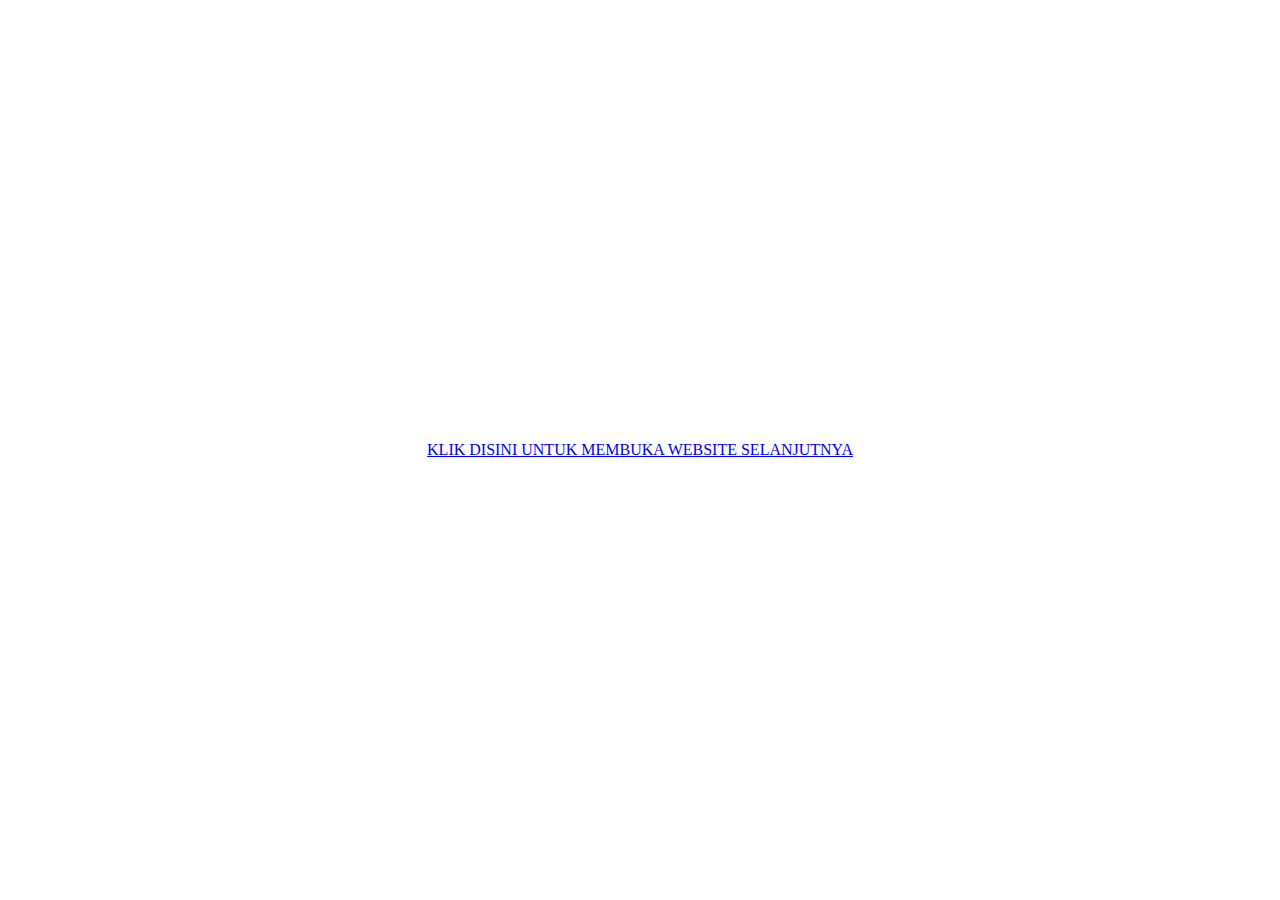
<file: index.html>
<!DOCTYPE html>
<html lang="en">
<head>
    <meta charset="UTF-8">
    <meta name="viewport" content="width=device-width, initial-scale=1.0">
    <title>Hotel Orange</title>
    <style>
        /* CSS untuk menempatkan konten di tengah halaman */
        body {
            display: flex; /* Menggunakan flexbox untuk mengatur tata letak */
            justify-content: center; /* Pusatkan konten secara horizontal */
            align-items: center; /* Pusatkan konten secara vertikal */
            height: 100vh; /* Gunakan tinggi viewport untuk membuat konten seluruh halaman */
            margin: 0; /* Hilangkan margin default */
        }

        /* CSS untuk mengatur tautan di tengah */
        .centered-link {
            text-align: center; /* Pusatkan teks tautan */
        }
    </style>
</head>
<body>
    <!-- Konten tautan yang akan ditempatkan di tengah halaman -->
    <div class="centered-link">
        <a href="./page/home.html" target="_blank">KLIK DISINI UNTUK MEMBUKA WEBSITE SELANJUTNYA</a>
    </div>
</body>
</html>
</file>
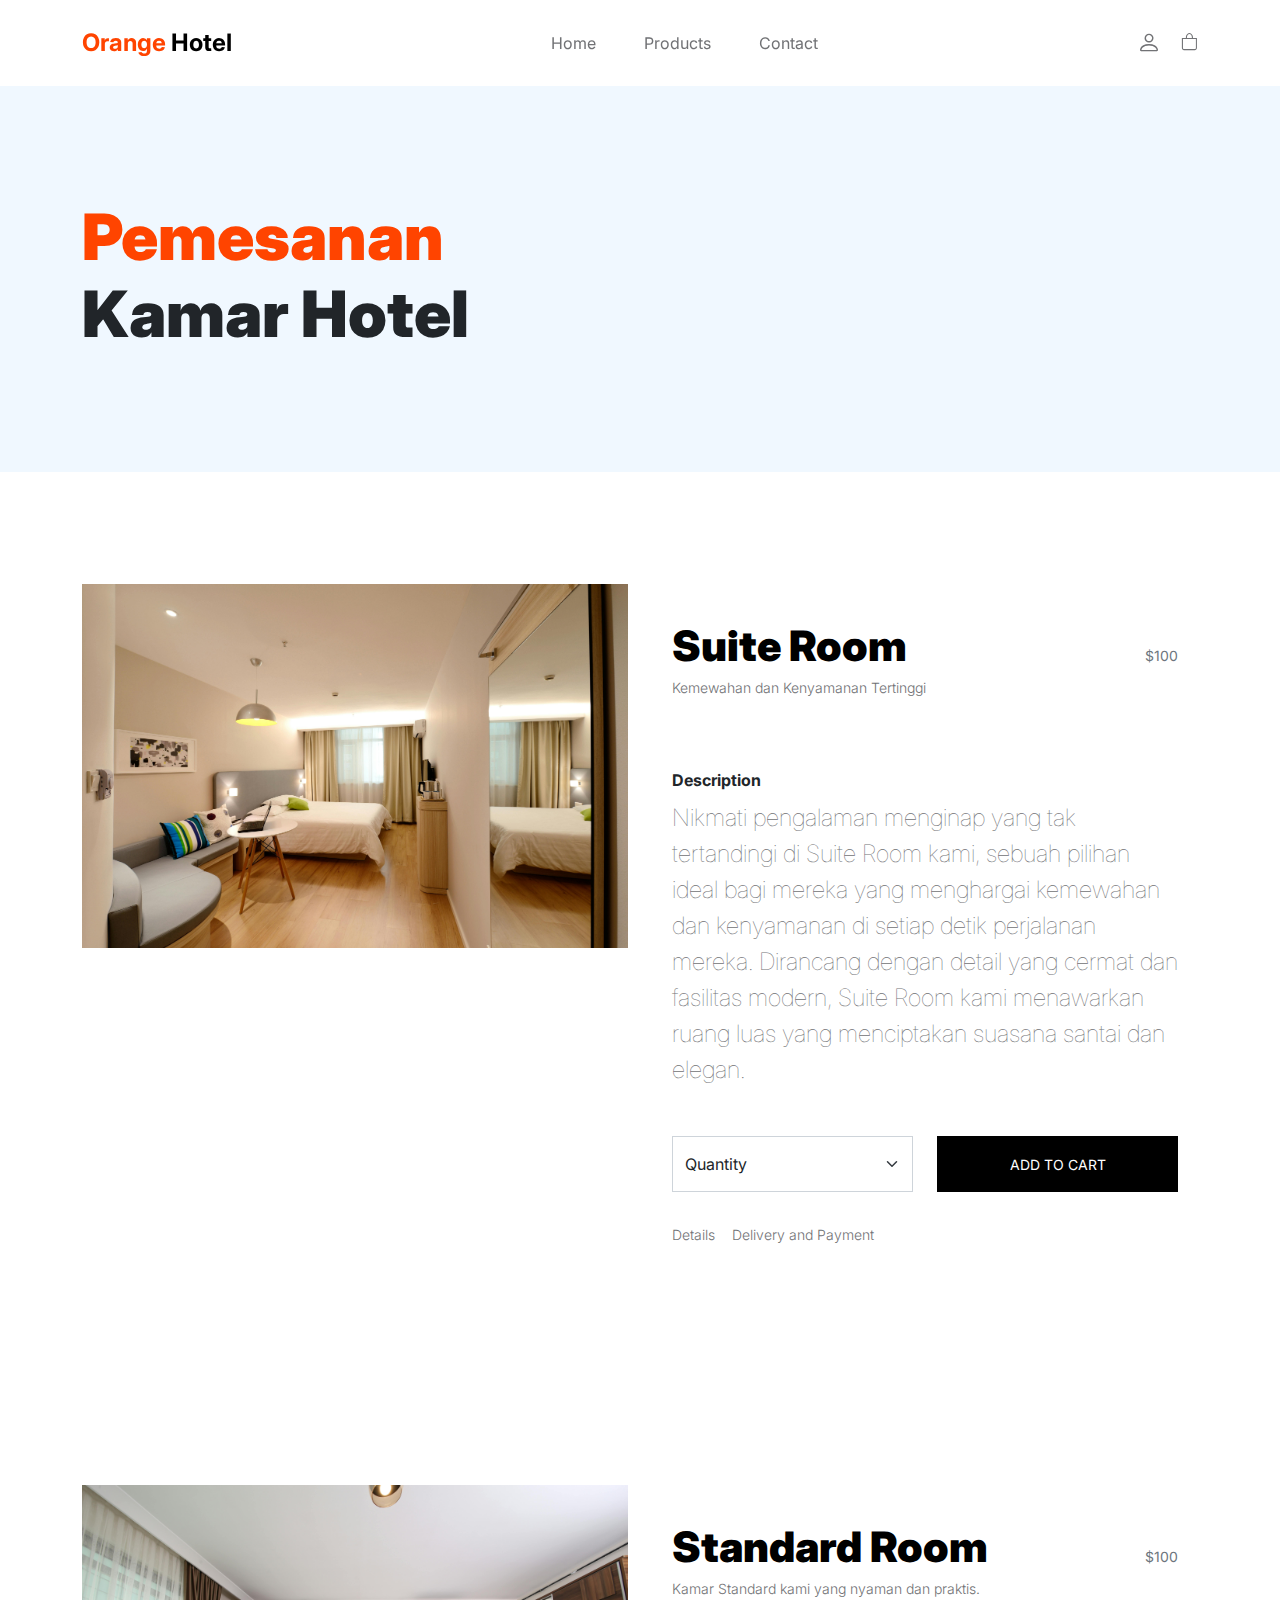
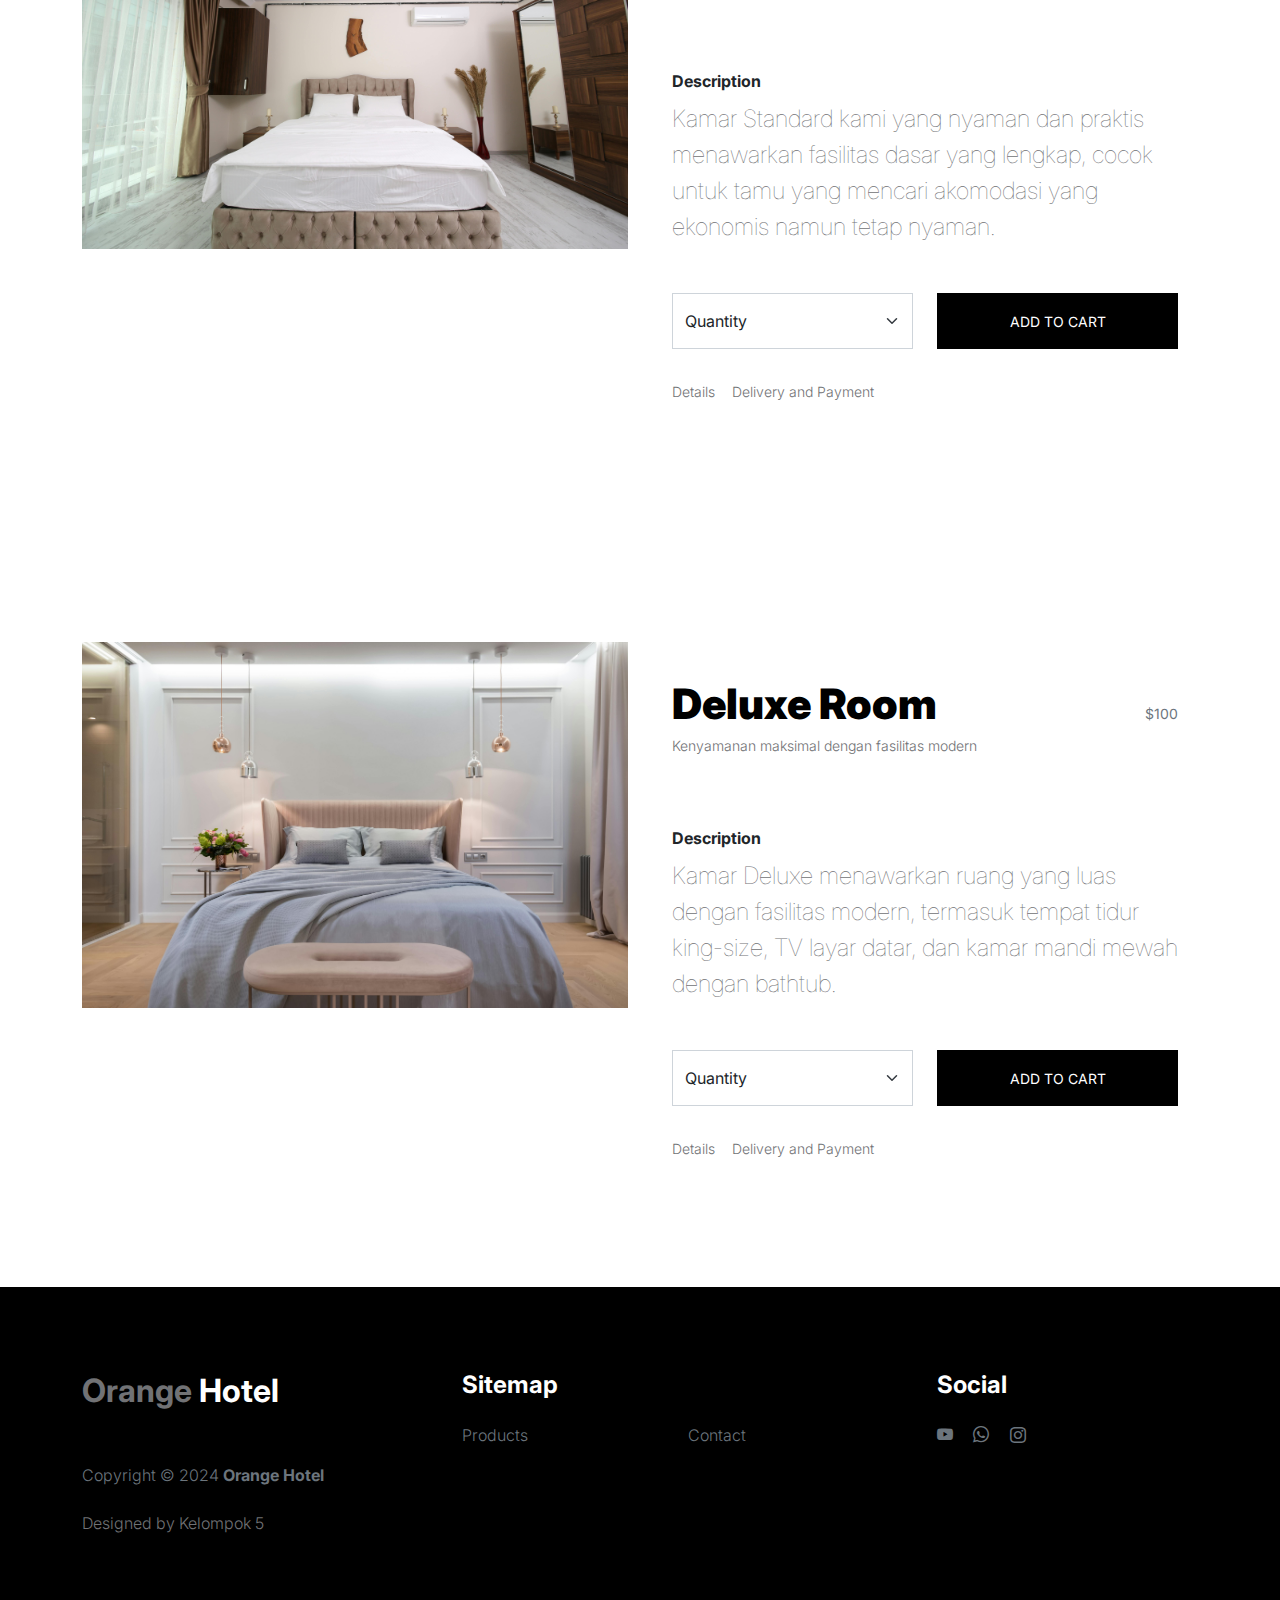
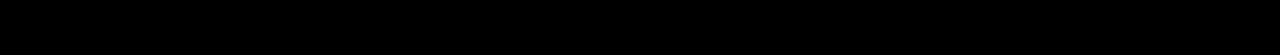
<file: page/product-detail.html>
<!doctype html>
<html lang="en">
    <head>
        <meta charset="utf-8">
        <meta name="viewport" content="width=device-width, initial-scale=1">

        <meta name="description" content="">
        <meta name="author" content="">

        <title>Orange Hotel</title>

        <!-- CSS FILES -->
        <link rel="preconnect" href="https://fonts.googleapis.com">

        <link rel="preconnect" href="https://fonts.gstatic.com" crossorigin>

        <link href="https://fonts.googleapis.com/css2?family=Inter:wght@100;300;400;700;900&display=swap" rel="stylesheet">

        <link href="../css/bootstrap.min.css" rel="stylesheet">
        <link href="../css/bootstrap-icons.css" rel="stylesheet">

        <link rel="stylesheet" href="../css/slick.css"/>

        <link href="../css/tooplate-little-fashion.css" rel="stylesheet">

    </head>
    
    <body>

        <section class="preloader">
            <div class="spinner">
                <span class="sk-inner-circle"></span>
            </div>
        </section>
    
        <main>

            <nav class="navbar navbar-expand-lg">
                <div class="container">
                    <button class="navbar-toggler" type="button" data-bs-toggle="collapse" data-bs-target="#navbarNav" aria-controls="navbarNav" aria-expanded="false" aria-label="Toggle navigation">
                        <span class="navbar-toggler-icon"></span>
                    </button>

                    <a class="navbar-brand" href="home.html">
                        <strong><span>Orange</span> Hotel</strong>
                    </a>

                    <div class="d-lg-none">
                        <a href="sign-in.html" class="bi-person custom-icon me-3"></a>

                        <a href="product-detail.html" class="bi-bag custom-icon"></a>
                    </div>

                    <div class="collapse navbar-collapse" id="navbarNav">
                        <ul class="navbar-nav mx-auto">
                            <li class="nav-item">
                                <a class="nav-link" href="home.html">Home</a>
                            </li>

                            <li class="nav-item">
                                <a class="nav-link" href="products.html">Products</a>
                            </li>

                            <li class="nav-item">
                                <a class="nav-link" href="contact.html">Contact</a>
                            </li>
                        </ul>

                        <div class="d-none d-lg-block">
                            <a href="sign-in.html" class="bi-person custom-icon me-3"></a>

                            <a href="product-detail.html" class="bi-bag custom-icon"></a>
                        </div>
                    </div>
                </div>
            </nav>

            <header class="site-header section-padding d-flex justify-content-center align-items-center">
                <div class="container">
                    <div class="row">

                        <div class="col-lg-10 col-12">
                            <h1>
                                <span class="d-block text-primary">Pemesanan</span>
                                <span class="d-block text-dark">Kamar Hotel</span>
                            </h1>
                        </div>
                    </div>
                </div>
            </header>

            <section class="product-detail section-padding">
                <div class="container">
                    <div class="row">

                        <div class="col-lg-6 col-12">
                            <div class="product-thumb">
                                <img src="../images/product/pexels-pixabay-271624.jpg" class="img-fluid product-image" alt="">
                            </div>
                        </div>

                        <div class="col-lg-6 col-12">
                            <div class="product-info d-flex">
                                <div>
                                    <h2 class="product-title mb-0">Suite Room</h2>

                                    <p class="product-p"> Kemewahan dan Kenyamanan Tertinggi</p>
                                </div>

                                <small class="product-price text-muted ms-auto mt-auto mb-5">$100</small>
                            </div>

                            <div class="product-description">

                                <strong class="d-block mt-4 mb-2">Description</strong>

                                <p class="lead mb-5">Nikmati pengalaman menginap yang tak tertandingi di Suite Room kami, sebuah pilihan ideal bagi mereka yang menghargai kemewahan dan kenyamanan di setiap detik perjalanan mereka. Dirancang dengan detail yang cermat dan fasilitas modern, Suite Room kami menawarkan ruang luas yang menciptakan suasana santai dan elegan.</p>
                            </div>

                            <div class="product-cart-thumb row">
                                <div class="col-lg-6 col-12">
                                    
                                    <select class="form-select cart-form-select" id="inputGroupSelect01">
                                        <option selected>Quantity</option>
                                        <option value="1">1</option>
                                        <option value="2">2</option>
                                        <option value="3">3</option>
                                        <option value="4">4</option>
                                        <option value="5">5</option>
                                    </select>
                                </div>

                                <div class="col-lg-6 col-12 mt-4 mt-lg-0">
                                    <button type="submit" class="btn custom-btn cart-btn" data-bs-toggle="modal" data-bs-target="#cart-modal">Add to Cart</button>
                                </div>

                                <p>
                                    <a href="#" class="product-additional-link">Details</a>

                                    <a href="#" class="product-additional-link">Delivery and Payment</a>
                                </p>
                            </div>

                        </div>

                    </div>
                </div>
            </section>

            <section class="product-detail section-padding">
                <div class="container">
                    <div class="row">

                        <div class="col-lg-6 col-12">
                            <div class="product-thumb">
                                <img src="../images/product/pexels-suhel-vba-1749662-3659681 - Copy.jpg" class="img-fluid product-image" alt="">
                            </div>
                        </div>

                        <div class="col-lg-6 col-12">
                            <div class="product-info d-flex">
                                <div>
                                    <h2 class="product-title mb-0">Standard Room</h2>

                                    <p class="product-p">Kamar Standard kami yang nyaman dan praktis.</p>
                                </div>

                                <small class="product-price text-muted ms-auto mt-auto mb-5">$100</small>
                            </div>

                            <div class="product-description">

                                <strong class="d-block mt-4 mb-2">Description</strong>

                                <p class="lead mb-5">Kamar Standard kami yang nyaman dan praktis menawarkan fasilitas dasar yang lengkap, cocok untuk tamu yang mencari akomodasi yang ekonomis namun tetap nyaman.</p>
                            </div>

                            <div class="product-cart-thumb row">
                                <div class="col-lg-6 col-12">
                                    
                                    <select class="form-select cart-form-select" id="inputGroupSelect01">
                                        <option selected>Quantity</option>
                                        <option value="1">1</option>
                                        <option value="2">2</option>
                                        <option value="3">3</option>
                                        <option value="4">4</option>
                                        <option value="5">5</option>
                                    </select>
                                </div>

                                <div class="col-lg-6 col-12 mt-4 mt-lg-0">
                                    <button type="submit" class="btn custom-btn cart-btn" data-bs-toggle="modal" data-bs-target="#cart-modal1">Add to Cart</button>
                                </div>

                                <p>
                                    <a href="#" class="product-additional-link">Details</a>

                                    <a href="#" class="product-additional-link">Delivery and Payment</a>
                                </p>
                            </div>

                        </div>

                    </div>
                </div>
            </section>

            <section class="product-detail section-padding">
                <div class="container">
                    <div class="row">

                        <div class="col-lg-6 col-12">
                            <div class="product-thumb">
                                <img src="../images/product/pexels-heyho-6782567.jpg" class="img-fluid product-image" alt="">
                            </div>
                        </div>

                        <div class="col-lg-6 col-12">
                            <div class="product-info d-flex">
                                <div>
                                    <h2 class="product-title mb-0">Deluxe Room</h2>

                                    <p class="product-p">Kenyamanan maksimal dengan fasilitas modern</p>
                                </div>

                                <small class="product-price text-muted ms-auto mt-auto mb-5">$100</small>
                            </div>

                            <div class="product-description">

                                <strong class="d-block mt-4 mb-2">Description</strong>

                                <p class="lead mb-5">Kamar Deluxe menawarkan ruang yang luas dengan fasilitas modern, termasuk tempat tidur king-size, TV layar datar, dan kamar mandi mewah dengan bathtub.</p>
                            </div>

                            <div class="product-cart-thumb row">
                                <div class="col-lg-6 col-12">
                                    
                                    <select class="form-select cart-form-select" id="inputGroupSelect01">
                                        <option selected>Quantity</option>
                                        <option value="1">1</option>
                                        <option value="2">2</option>
                                        <option value="3">3</option>
                                        <option value="4">4</option>
                                        <option value="5">5</option>
                                    </select>
                                </div>

                                <div class="col-lg-6 col-12 mt-4 mt-lg-0">
                                    <button type="submit" class="btn custom-btn cart-btn" data-bs-toggle="modal" data-bs-target="#cart-modal2">Add to Cart</button>
                                </div>

                                <p>
                                    <a href="#" class="product-additional-link">Details</a>

                                    <a href="#" class="product-additional-link">Delivery and Payment</a>
                                </p>
                            </div>

                        </div>

                    </div>
                </div>
            </section>

        </main>

        <footer class="site-footer">
            <div class="container">
                <div class="row">

                    <div class="col-lg-3 col-10 me-auto mb-4">
                        <h4 class="text-white mb-3"><a href="home.html">Orange</a> Hotel</h4>
                        <p class="copyright-text text-muted mt-lg-5 mb-4 mb-lg-0">Copyright © 2024 <strong>Orange Hotel</strong></p>
                        <br>
                        <p class="copyright-text">Designed by <a href="https://www.tooplate.com/" target="_blank">Kelompok 5</a></p>
                    </div>

                    <div class="col-lg-5 col-8">
                        <h5 class="text-white mb-3">Sitemap</h5>

                        <ul class="footer-menu d-flex flex-wrap">

                            <li class="footer-menu-item"><a href="#" class="footer-menu-link">Products</a></li>

                            <li class="footer-menu-item"><a href="#" class="footer-menu-link">Contact</a></li>
                        </ul>
                    </div>

                    <div class="col-lg-3 col-4">
                        <h5 class="text-white mb-3">Social</h5>

                        <ul class="social-icon">

                            <li><a href="https://youtube.com/@ikhwa8892?si=-6O081lvj4t1gVvq" class="social-icon-link bi-youtube"></a></li>

                            <li><a href="https://chat.whatsapp.com/LActqba2GQM0qIvfVi89Ec" class="social-icon-link bi-whatsapp"></a></li>

                            <li><a href="https://www.instagram.com/rumahjerukz" class="social-icon-link bi-instagram"></a></li>
                        </ul>
                    </div>

                </div>
            </div>
        </footer>

        <!-- CART MODAL -->
        <div class="modal fade" id="cart-modal" tabindex="-1" aria-labelledby="exampleModalLabel" aria-hidden="true">
            <div class="modal-dialog modal-dialog-centered modal-lg">
                <div class="modal-content border-0">
                    <div class="modal-header flex-column">
                        <button type="button" class="btn-close" data-bs-dismiss="modal" aria-label="Close"></button>
                    </div>

                    <div class="modal-body">
                        <div class="row">
                            <div class="col-lg-6 col-12 mt-4 mt-lg-0">
                                <img src="../images/product/pexels-pixabay-271624.jpg" class="img-fluid product-image" alt="">
                            </div>

                            <div class="col-lg-6 col-12 mt-3 mt-lg-0">
                                <h3 class="modal-title" id="exampleModalLabel">Suite Room</h3>

                                <p class="product-price text-muted mt-3">$100</p>

                                <p class="product-p">Quatity: <span class="ms-1">2</span></p>

                                <div class="border-top mt-4 pt-3">
                                    <p class="product-p"><strong>Total: <span class="ms-1">$200</span></strong></p>
                                </div>

                            </div>
                        </div>
                    </div>

                    <div class="modal-footer">
                        <div class="row w-50">
                            <button type="button" class="btn custom-btn cart-btn ms-lg-4">Checkout</button>
                        </div>
                    </div>
                </div>

            </div>
        </div>

          <!-- CART MODAL -->
          <div class="modal fade" id="cart-modal1" tabindex="-1" aria-labelledby="exampleModalLabel" aria-hidden="true">
            <div class="modal-dialog modal-dialog-centered modal-lg">
                <div class="modal-content border-0">
                    <div class="modal-header flex-column">
                        <button type="button" class="btn-close" data-bs-dismiss="modal" aria-label="Close"></button>
                    </div>

                    <div class="modal-body">
                        <div class="row">
                            <div class="col-lg-6 col-12 mt-4 mt-lg-0">
                                <img src="../images/product/pexels-suhel-vba-1749662-3659681 - Copy.jpg" class="img-fluid product-image" alt="">
                            </div>

                            <div class="col-lg-6 col-12 mt-3 mt-lg-0">
                                <h3 class="modal-title" id="exampleModalLabel">Standard Room</h3>

                                <p class="product-price text-muted mt-3">$50</p>

                                <p class="product-p">Quatity: <span class="ms-1">2</span></p>

                                <div class="border-top mt-4 pt-3">
                                    <p class="product-p"><strong>Total: <span class="ms-1">$100</span></strong></p>
                                </div>

                            </div>
                        </div>
                    </div>

                    <div class="modal-footer">
                        <div class="row w-50">
                            <button type="button" class="btn custom-btn cart-btn ms-lg-4">Checkout</button>
                        </div>
                    </div>
                </div>

            </div>
        </div>

          <!-- CART MODAL -->
          <div class="modal fade" id="cart-modal2" tabindex="-1" aria-labelledby="exampleModalLabel" aria-hidden="true">
            <div class="modal-dialog modal-dialog-centered modal-lg">
                <div class="modal-content border-0">
                    <div class="modal-header flex-column">
                        <button type="button" class="btn-close" data-bs-dismiss="modal" aria-label="Close"></button>
                    </div>

                    <div class="modal-body">
                        <div class="row">
                            <div class="col-lg-6 col-12 mt-4 mt-lg-0">
                                <img src="../images/product/pexels-heyho-6782567.jpg" class="img-fluid product-image" alt="">
                            </div>

                            <div class="col-lg-6 col-12 mt-3 mt-lg-0">
                                <h3 class="modal-title" id="exampleModalLabel">Deluxe Room</h3>

                                <p class="product-price text-muted mt-3">$75</p>

                                <p class="product-p">Quatity: <span class="ms-1">2</span></p>

                                <div class="border-top mt-4 pt-3">
                                    <p class="product-p"><strong>Total: <span class="ms-1">$150</span></strong></p>
                                </div>

                            </div>
                        </div>
                    </div>

                    <div class="modal-footer">
                        <div class="row w-50">
                            <button type="button" class="btn custom-btn cart-btn ms-lg-4">Checkout</button>
                        </div>
                    </div>
                </div>

            </div>
        </div>

        <!-- JAVASCRIPT FILES -->
        <script src="../js/jquery.min.js"></script>
        <script src="../js/bootstrap.bundle.min.js"></script>
        <script src="../js/Headroom.js"></script>
        <script src="../js/jQuery.headroom.js"></script>
        <script src="../js/slick.min.js"></script>
        <script src="../js/custom.js"></script>

    </body>
</html>
</file>
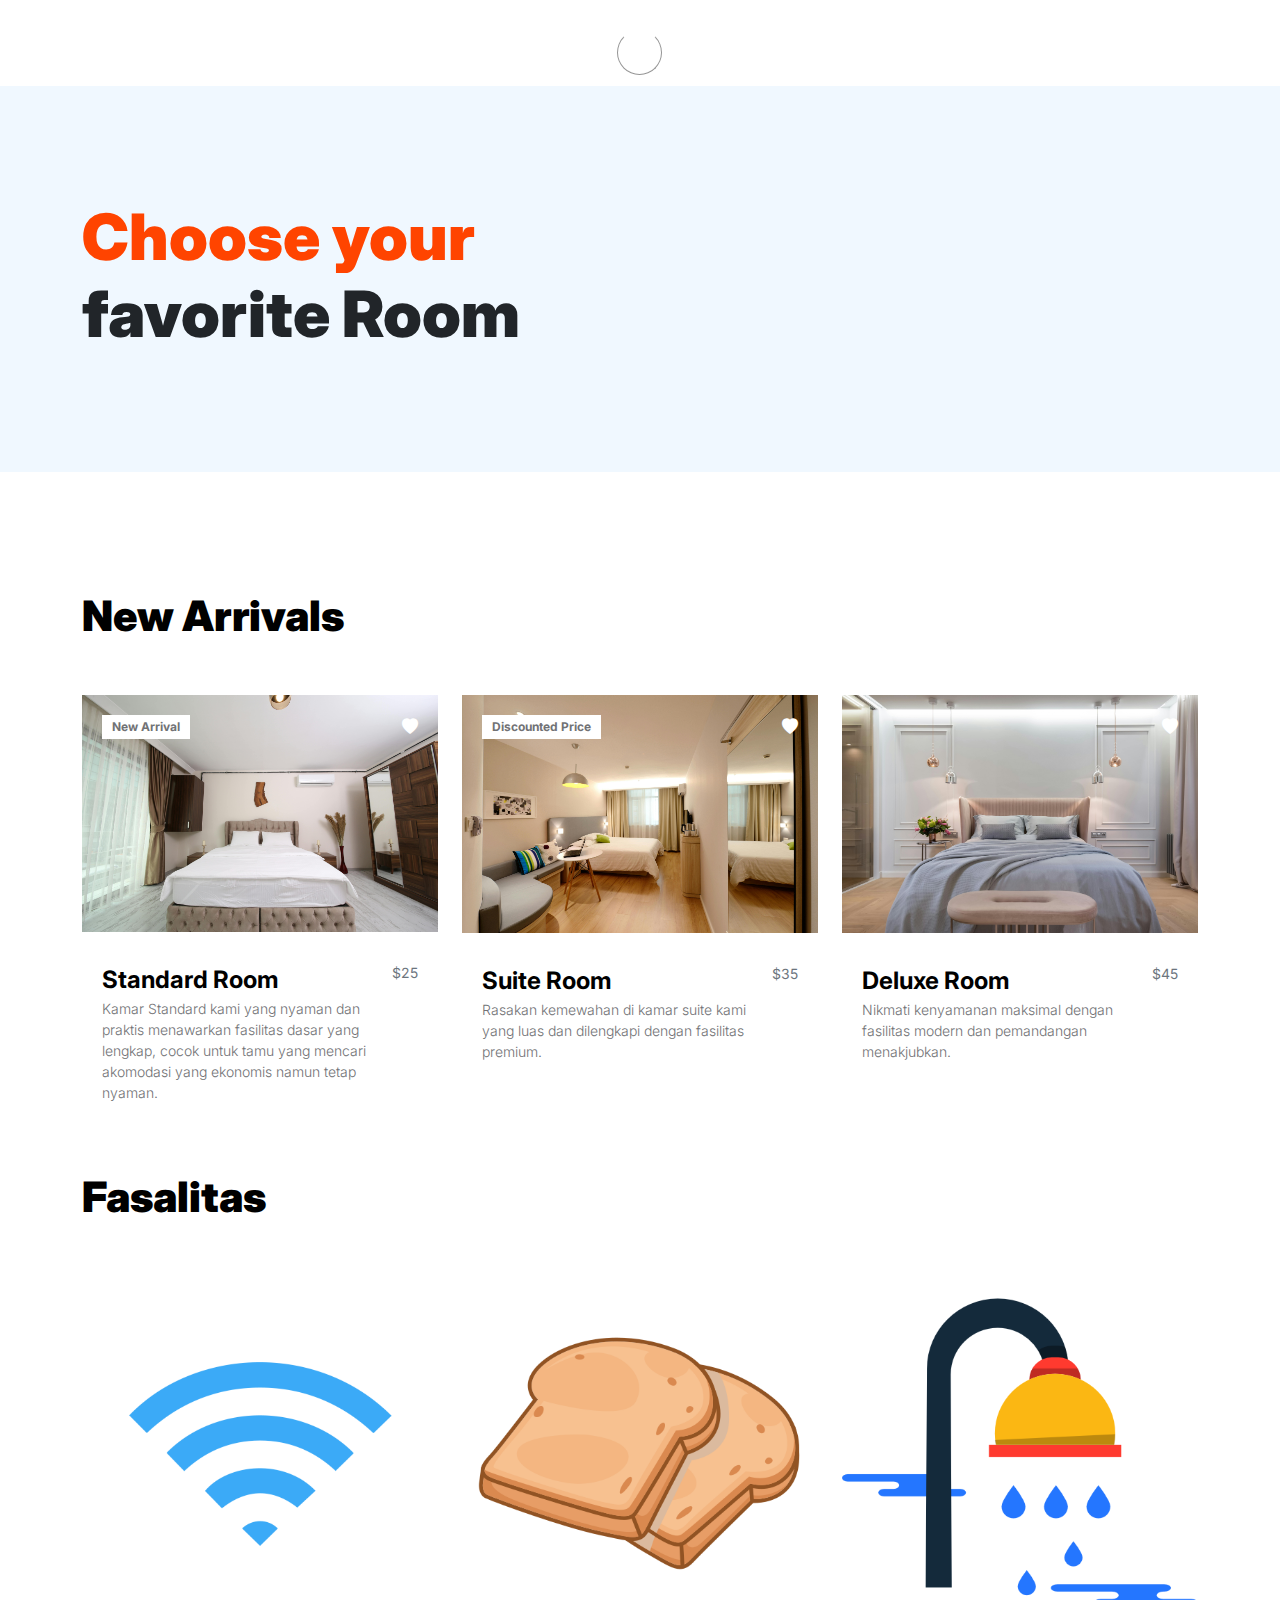
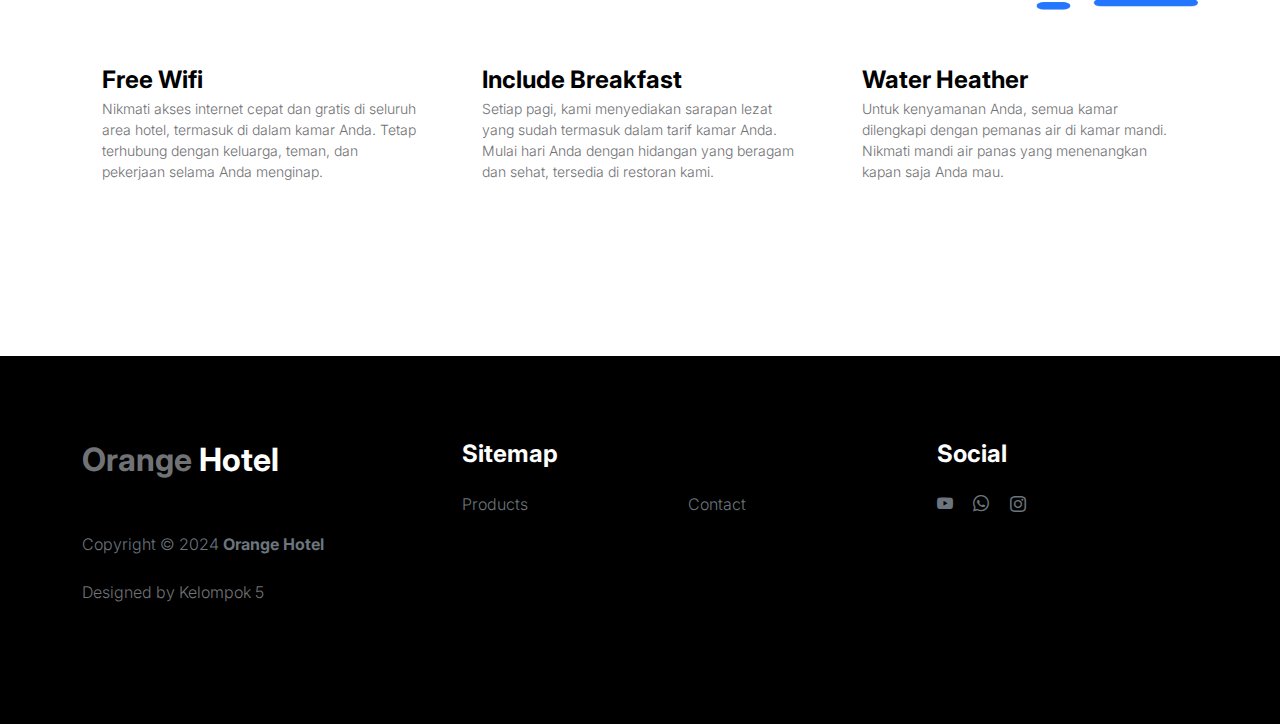
<file: page/products.html>
<!doctype html>
<html lang="en">
    <head>
        <meta charset="utf-8">
        <meta name="viewport" content="width=device-width, initial-scale=1">

        <meta name="description" content="">
        <meta name="author" content="">

        <title>Orange Hotel</title>

        <!-- CSS FILES -->
        <link rel="preconnect" href="https://fonts.googleapis.com">

        <link rel="preconnect" href="https://fonts.gstatic.com" crossorigin>

        <link href="https://fonts.googleapis.com/css2?family=Inter:wght@100;300;400;700;900&display=swap" rel="stylesheet">

        <link href="../css/bootstrap.min.css" rel="stylesheet">
        <link href="../css/bootstrap-icons.css" rel="stylesheet">

        <link rel="stylesheet" href="../css/slick.css"/>

        <link href="../css/tooplate-little-fashion.css" rel="stylesheet">

    </head>
    
    <body>

        <section class="preloader">
            <div class="spinner">
                <span class="sk-inner-circle"></span>
            </div>
        </section>
    
        <main>

            <nav class="navbar navbar-expand-lg">
                <div class="container">
                    <button class="navbar-toggler" type="button" data-bs-toggle="collapse" data-bs-target="#navbarNav" aria-controls="navbarNav" aria-expanded="false" aria-label="Toggle navigation">
                        <span class="navbar-toggler-icon"></span>
                    </button>

                    <a class="navbar-brand" href="home.html">
                        <strong><span>Orange</span> Hotel</strong>
                    </a>

                    <div class="d-lg-none">
                        <a href="sign-in.html" class="bi-person custom-icon me-3"></a>

                        <a href="product-detail.html" class="bi-bag custom-icon"></a>
                    </div>

                    <div class="collapse navbar-collapse" id="navbarNav">
                        <ul class="navbar-nav mx-auto">
                            <li class="nav-item">
                                <a class="nav-link" href="home.html">Home</a>
                            </li>

                            <li class="nav-item">
                                <a class="nav-link active" href="products.html">Products</a>
                            </li>

                            <li class="nav-item">
                                <a class="nav-link" href="contact.html">Contact</a>
                            </li>
                        </ul>

                        <div class="d-none d-lg-block">
                            <a href="sign-in.html" class="bi-person custom-icon me-3"></a>

                            <a href="product-detail.html" class="bi-bag custom-icon"></a>
                        </div>
                    </div>
                </div>
            </nav>

            <header class="site-header section-padding d-flex justify-content-center align-items-center">
                <div class="container">
                    <div class="row">

                        <div class="col-lg-10 col-12">
                            <h1>
                                <span class="d-block text-primary">Choose your</span>
                                <span class="d-block text-dark">favorite Room</span>
                            </h1>
                        </div>
                    </div>
                </div>
            </header>

            <section class="products section-padding">
                <div class="container">
                    <div class="row">
                        
                        <div class="col-12">
                            <h2 class="mb-5">New Arrivals</h2>
                        </div>

                        <div class="col-lg-4 col-12 mb-3">
                            <div class="product-thumb">
                                <a href="product-detail.html">
                                    <img src="../images/product/pexels-suhel-vba-1749662-3659681 - Copy.jpg" class="img-fluid product-image" alt="">
                                </a>

                                <div class="product-top d-flex">
                                    <span class="product-alert me-auto">New Arrival</span>

                                    <a href="#" class="bi-heart-fill product-icon"></a>
                                </div>

                                <div class="product-info d-flex">
                                    <div>
                                        <h5 class="product-title mb-0">
                                            <a href="product-detail.html" class="product-title-link">Standard Room</a>
                                        </h5>

                                        <p class="product-p">Kamar Standard kami yang nyaman dan praktis menawarkan fasilitas dasar yang lengkap, cocok untuk tamu yang mencari akomodasi yang ekonomis namun tetap nyaman.</p>
                                    </div>

                                    <small class="product-price text-muted ms-auto">$25</small>
                                </div>
                            </div>
                        </div>

                        <div class="col-lg-4 col-12 mb-3">
                            <div class="product-thumb">
                                <a href="product-detail.html">
                                    <img src="../images/product/pexels-pixabay-271624.jpg" class="img-fluid product-image" alt="">
                                </a>

                                <div class="product-top d-flex">
                                    <span class="product-alert">Discounted Price</span>

                                    <a href="#" class="bi-heart-fill product-icon ms-auto"></a>
                                </div>

                                <div class="product-info d-flex">
                                    <div>
                                        <h5 class="product-title mb-0">
                                            <a href="modal" class="product-title-link">Suite Room</a>
                                        </h5>

                                        <p class="product-p">Rasakan kemewahan di kamar suite kami yang luas dan dilengkapi dengan fasilitas premium.</p>
                                    </div>

                                    <small class="product-price text-muted ms-auto">$35</small>
                                </div>
                            </div>
                        </div>

                        <div class="col-lg-4 col-12">
                            <div class="product-thumb">
                                <a href="product-detail.html">
                                    <img src="../images/product/pexels-heyho-6782567.jpg" class="img-fluid product-image" alt="">
                                </a>

                                <div class="product-top d-flex">
                                    <a href="#" class="bi-heart-fill product-icon ms-auto"></a>
                                </div>

                                <div class="product-info d-flex">
                                    <div>
                                        <h5 class="product-title mb-0">
                                            <a href="product-detail.html" class="product-title-link">Deluxe Room</a>
                                        </h5>

                                        <p class="product-p">Nikmati kenyamanan maksimal dengan fasilitas modern dan pemandangan menakjubkan.</p>
                                    </div>

                                    <small class="product-price text-muted ms-auto">$45</small>
                                </div>
                            </div>
                        </div>

                        <div class="col-12">
                            <h2 class="mb-5">Fasalitas</h2>
                        </div>

                        <div class="col-lg-4 col-12 mb-3">
                            <div class="product-thumb">
                                <a href="#">
                                    <img src="../images/product/air_port_utility_16446.png" class="img-fluid product-image" alt="">
                                </a>

                                <div class="product-top d-flex">
                                    <span class="product-alert"></span>

                                    <a href="#" class="bi-heart-fill product-icon ms-auto"></a>
                                </div>

                                <div class="product-info d-flex">
                                    <div>
                                        <h5 class="product-title mb-0">
                                            <a href="" class="product-title-link">Free Wifi</a>
                                        </h5>

                                        <p class="product-p">Nikmati akses internet cepat dan gratis di seluruh area hotel, termasuk di dalam kamar Anda. Tetap terhubung dengan keluarga, teman, dan pekerjaan selama Anda menginap.</p>
                                    </div>

                                    <small class="product-price text-muted ms-auto"></small>
                                </div>
                            </div>
                        </div>

                        <div class="col-lg-4 col-12 mb-3">
                            <div class="product-thumb">
                                <a href="">
                                    <img src="../images/product/toasted-breads_121487.png" class="img-fluid product-image" alt="">
                                </a>

                                <div class="product-top d-flex">
                                    <a href="#" class="bi-heart-fill product-icon ms-auto"></a>
                                </div>

                                <div class="product-info d-flex">
                                    <div>
                                        <h5 class="product-title mb-0">
                                            <a href="" class="product-title-link">Include Breakfast</a>
                                        </h5>

                                        <p class="product-p">Setiap pagi, kami menyediakan sarapan lezat yang sudah termasuk dalam tarif kamar Anda. Mulai hari Anda dengan hidangan yang beragam dan sehat, tersedia di restoran kami.</p>
                                    </div>

                                    <small class="product-price text-muted ms-auto"></small>
                                </div>
                            </div>
                        </div>

                        <div class="col-lg-4 col-12 mb-3">
                            <div class="product-thumb">
                                <a href="">
                                    <img src="../images/product/shower_icon-icons.com_60764.png" class="img-fluid product-image" alt="">
                                </a>

                                <div class="product-top d-flex">
                                    <a href="#" class="bi-heart-fill product-icon ms-auto"></a>
                                </div>

                                <div class="product-info d-flex">
                                    <div>
                                        <h5 class="product-title mb-0">
                                            <a href="product-detail.html" class="product-title-link">Water Heather</a>
                                        </h5>

                                        <p class="product-p">Untuk kenyamanan Anda, semua kamar dilengkapi dengan pemanas air di kamar mandi. Nikmati mandi air panas yang menenangkan kapan saja Anda mau.</p>
                                    </div>

                                    <small class="product-price text-muted ms-auto"></small>
                                </div>
                            </div>
                        </div>

                    </div>
                </div>
            </section>
            </div>
        </div>

        </main>

        <footer class="site-footer">
            <div class="container">
                <div class="row">

                    <div class="col-lg-3 col-10 me-auto mb-4">
                        <h4 class="text-white mb-3"><a href="home.html">Orange</a> Hotel</h4>
                        <p class="copyright-text text-muted mt-lg-5 mb-4 mb-lg-0">Copyright © 2024 <strong>Orange Hotel</strong></p>
                        <br>
                        <p class="copyright-text">Designed by <a href="https://www.tooplate.com/" target="_blank">Kelompok 5</a></p>
                    </div>

                    <div class="col-lg-5 col-8">
                        <h5 class="text-white mb-3">Sitemap</h5>

                        <ul class="footer-menu d-flex flex-wrap">

                            <li class="footer-menu-item"><a href="#" class="footer-menu-link">Products</a></li>

                            <li class="footer-menu-item"><a href="#" class="footer-menu-link">Contact</a></li>
                        </ul>
                    </div>

                    <div class="col-lg-3 col-4">
                        <h5 class="text-white mb-3">Social</h5>

                        <ul class="social-icon">

                            <li><a href="https://youtube.com/@ikhwa8892?si=-6O081lvj4t1gVvq" class="social-icon-link bi-youtube"></a></li>

                            <li><a href="https://chat.whatsapp.com/LActqba2GQM0qIvfVi89Ec" class="social-icon-link bi-whatsapp"></a></li>

                            <li><a href="https://www.instagram.com/rumahjerukz" class="social-icon-link bi-instagram"></a></li>
                        </ul>
                    </div>

                </div>
            </div>
        </footer>

        <!-- JAVASCRIPT FILES -->
        <script src="../js/jquery.min.js"></script>
        <script src="../js/bootstrap.bundle.min.js"></script>
        <script src="../js/Headroom.js"></script>
        <script src="../js/jQuery.headroom.js"></script>
        <script src="../js/slick.min.js"></script>
        <script src="../js/custom.js"></script>

    </body>
</html>
</file>
<file: css/tooplate-little-fashion.css>
:root {
  --white-color:                #FFFFFF;
  --primary-color:              #FF4400;
  --section-bg-color:           #f0f8ff;
  --dark-color:                 #000000;
  --grey-color:                 #d0d1d1;
  --p-color:                    #717275;

  --body-font-family:           'Inter', sans-serif;

  --h5-font-size:               24px;
  --p-font-size:                20px;
  --copyright-text-font-size:   16px;
  --product-link-font-size:     14px;
  --custom-link-font-size:      12px;

  --font-weight-thin:           100;
  --font-weight-light:          300;
  --font-weight-normal:         400;
  --font-weight-bold:           700;
  --font-weight-black:          900;
}

body,
html {
  height: 100%;
}

html {
  scroll-behavior: smooth;
}

@media screen and (prefers-reduced-motion: reduce) {
  html {
    scroll-behavior: auto;
  }
}

body {
    background: var(--white-color);
    font-family: var(--body-font-family);    
    position: relative;
}

/*---------------------------------------
  TYPOGRAPHY               
-----------------------------------------*/

h2,
h3,
h4,
h5,
h6 {
  color: var(--dark-color);
  line-height: inherit;
}

h1,
h2,
h3,
h4,
h5,
h6 {
  font-weight: var(--font-weight-bold);
}

h1,
h2 {
  font-weight: var(--font-weight-black);
}

h1 {
  font-size: 64px;
  line-height: normal;
}

h2 {
  font-size: 42px;
}

h3 {
  font-size: 36px;
}

h4 {
  font-size: 32px;
}

h5 {
  font-size: 24px;
}

h6 {
  font-size: 20px;
}

p {
  color: var(--p-color);
  font-size: var(--p-font-size);
  font-weight: var(--font-weight-light);
}

a, 
button {
  touch-action: manipulation;
  transition: all 0.3s;
}

a {
  color: var(--p-color);
  text-decoration: none;
}

a:hover {
  color: var(--primary-color);
}

.text-primary {
  color: var(--primary-color) !important;
}

::selection {
  background: var(--primary-color);
  color: var(--white-color);
}

/*---------------------------------------
  CUSTOM LINK               
-----------------------------------------*/
.custom-link {
  color: var(--p-color);
  font-size: var(--custom-link-font-size);
  font-weight: var(--font-weight-bold);
  text-transform: uppercase;
  position: relative;
}

.custom-link i {
  position: absolute;
  opacity: 0;
  bottom: 0;
  left: 100%;
  transition: all 0.3s;
  line-height: normal;
}

.custom-link:hover i {
  opacity: 1;
  left: 101%;
}

.lead {
  font-size: 1.5rem;
  font-weight: var(--font-weight-thin);
}

b,
strong {
  font-weight: var(--font-weight-bold);
}

/*---------------------------------------
  PRE LOADER               
-----------------------------------------*/
.preloader {
  position: fixed;
  top: 0;
  left: 0;
  width: 100%;
  height: 100%;
  z-index: 99999;
  display: flex;
  flex-flow: row nowrap;
  justify-content: center;
  align-items: center;
  background: none repeat scroll 0 0 var(--white-color);
}

.spinner {
  border: 1px solid transparent;
  border-radius: 5px;
  position: relative;
}

.spinner::before {
  content: '';
  box-sizing: border-box;
  position: absolute;
  top: 50%;
  left: 50%;
  width: 45px;
  height: 45px;
  margin-top: -10px;
  margin-left: -23px;
  border-radius: 50%;
  border: 1px solid #959595;
  border-top-color: var(--white-color);
  animation: spinner .9s linear infinite;
}

@keyframes spinner {
  to {transform: rotate(360deg);}
}

/*---------------------------------------
  CUSTOM BUTTON & ICON              
-----------------------------------------*/
.custom-btn {
  background: var(--dark-color);
  border-radius: 50px;
  color: var(--white-color);
  font-size: var(--copyright-text-font-size);
  text-transform: uppercase;
  padding: 16.50px 20px;
}

.social-btn {
  background: transparent;
  border: 1px solid var(--grey-color);
  color: var(--dark-color);
  text-transform: none;
}

.social-btn:hover {
  border-color: transparent;
}

.cart-form-select {
  border-radius: 0;
  padding-top: 15px;
  padding-bottom: 15px;
}

.cart-btn {
  border-radius: 0;
  width: 100%;
  font-size: var(--product-link-font-size);
}

.custom-btn:hover,
.slick-slideshow .custom-btn:hover {
  background: var(--primary-color);
  color: var(--white-color);
}

.custom-icon {
  color: var(--p-color);
  font-size: 24px;
}

.custom-icon {
  display: inline-block;
  vertical-align: middle;
}

.bi-bag.custom-icon {
  font-size: 17px;
}

.featured-icon {
  color: var(--grey-color);
  font-size: 52px;
}

/*---------------------------------------
  DIV SEPARATOR               
-----------------------------------------*/
.div-separator {
  position: relative;
}

.div-separator::before {
  content: "";
  height: 1px;
  background: var(--grey-color);
  display: block;
  width: 100%;
}

.div-separator span {
  position: absolute;
  top: 50%;
  margin-left: -22.5px;
  left: 50%;
  text-align: center;
  background: var(--white-color);
  margin-top: -11px;
  color: var(--dark-color);
  font-weight: var(--font-weight-bold);
  font-size: 14px;
  width: 35px;
  text-transform: uppercase;
}

/*---------------------------------------
  FULL IMAGE               
-----------------------------------------*/
.full-image-img {
  display: block;
  position: absolute;
  z-index: -1;
  right: 0;
  width: 100%;
  bottom: -120px;
  min-width: 650px;
}

@media (min-width: 1600px) {
  .full-image-img {
    bottom: -200px;
  }
}

/*---------------------------------------
  NAVIGATION               
-----------------------------------------*/
.navbar {
  background: var(--white-color);
  position: fixed;
  top: 0;
  right: 0;
  left: 0;
  padding: 25px 0;
  z-index: 2;
  will-change: transform;
  transition: transform 300ms linear;
}

.navbar span, h2 span, h4 span {
	color: var(--primary-color);
}

.navbar.headroom--not-top {
  padding: 20px 0;
}

.headroom--pinned {
  transform: translate(0, 0);
}

.headroom--unpinned {
  transform: translate(0, -150%);
}

.navbar-brand {
  color: var(--dark-color);
  font-size: 24px;
  font-weight: var(--font-weight-light);
  margin: 0;
  padding: 0;
}

.navbar-expand-lg .navbar-nav .nav-link {
  display: inline-block;
  padding: 0;
  margin-right: 1.5rem;
  margin-left: 1.5rem;
}

.nav-link {
  color: var(--p-color);
  font-size: 16px;
  position: relative;
}

.navbar .nav-link::after {
  position: absolute;
  top: 100%;
  left: 0;
  width: 100%;
  height: 2px;
  background: var(--grey-color);
  content: '';
  opacity: 0;
  -webkit-transition: opacity 0.3s, -webkit-transform 0.3s;
  -moz-transition: opacity 0.3s, -moz-transform 0.3s;
  transition: opacity 0.3s, transform 0.3s;
  -webkit-transform: translateY(10px);
  -moz-transform: translateY(10px);
  transform: translateY(10px);
}

.navbar .nav-link.active::after, 
.navbar .nav-link:hover::after {
  opacity: 1;
  -webkit-transform: translateY(0px);
  -moz-transform: translateY(0px);
  transform: translateY(0px);
}

.navbar .nav-link.active,
.navbar .nav-link:hover {
  color: var(--primary-color);
}

.nav-link:focus, 
.nav-link:hover {
  color: var(--p-color);
}

.navbar-toggler {
  border: 0;
  padding: 0;
  cursor: pointer;
  margin: 0;
  width: 30px;
  height: 35px;
  outline: none;
}

.navbar-toggler:focus {
  outline: none;
  box-shadow: none;
}

.navbar-toggler[aria-expanded="true"] .navbar-toggler-icon {
  background: transparent;
}

.navbar-toggler[aria-expanded="true"] .navbar-toggler-icon:before,
.navbar-toggler[aria-expanded="true"] .navbar-toggler-icon:after {
  transition: top 300ms 50ms ease, -webkit-transform 300ms 350ms ease;
  transition: top 300ms 50ms ease, transform 300ms 350ms ease;
  transition: top 300ms 50ms ease, transform 300ms 350ms ease, -webkit-transform 300ms 350ms ease;
  top: 0;
}

.navbar-toggler[aria-expanded="true"] .navbar-toggler-icon:before {
  transform: rotate(45deg);
}

.navbar-toggler[aria-expanded="true"] .navbar-toggler-icon:after {
  transform: rotate(-45deg);
}

.navbar-toggler .navbar-toggler-icon {
  background: var(--dark-color);
  transition: background 10ms 300ms ease;
  display: block;
  width: 30px;
  height: 2px;
  position: relative;
}

.navbar-toggler .navbar-toggler-icon::before,
.navbar-toggler .navbar-toggler-icon::after {
  transition: top 300ms 350ms ease, -webkit-transform 300ms 50ms ease;
  transition: top 300ms 350ms ease, transform 300ms 50ms ease;
  transition: top 300ms 350ms ease, transform 300ms 50ms ease, -webkit-transform 300ms 50ms ease;
  position: absolute;
  right: 0;
  left: 0;
  background: var(--dark-color);
  width: 30px;
  height: 2px;
  content: '';
}

.navbar-toggler .navbar-toggler-icon:before {
  top: -8px;
}

.navbar-toggler .navbar-toggler-icon:after {
  top: 8px;
}

/*---------------------------------------
  SITE HEADER              
-----------------------------------------*/
.site-header {
  background-color: var(--section-bg-color);
  position: relative;
  overflow: hidden;
  margin-top: 86px;
}

.site-header.section-padding {
  padding-top: 7rem;
  padding-bottom: 7rem;
}

.site-header.section-padding-img {
  padding-top: 10rem;
  padding-bottom: 10rem;
}

.header-image {
  position: absolute;
  top: 0;
  right: 0;
  width: 50%;
  height: 100%;
  object-fit: cover;
}

/*---------------------------------------
  SLICK SLIDESHOW               
-----------------------------------------*/
@media (min-width: 992px) {
  .slick-slideshow {
    height: 100vh;
  }
}

.slick-slideshow {
  margin-top: 86px;
}

.slick-title {
  color: var(--white-color);
}

.slick-custom {
  position: relative;
}

.slick-custom img {
  width: 100%;
  object-fit: cover;
}

.slick-custom video {
  width: 100%;
  object-fit: cover;
}

.slick-bottom {
  background: linear-gradient(to top, var(--dark-color), transparent 90%);
  position: absolute;
  z-index: 2;
  bottom: 0;
  right: 0;
  left: 0;
  width: 100%;
  height: 100%;
}

.slick-bottom .container {
  position: absolute;
  top: 40%;
  left: 50%;
  transform: translate(-50%, -40%);
}

.slick-overlay {
  background: linear-gradient(to top, #000, transparent 120%);
  position: absolute;
  top: 0;
  right: 0;
  bottom: 0;
  left: 0;
}

.slick-slideshow .custom-btn {
  font-weight: var(--font-weight-bold);
  display: inline-block;
  padding-right: 32px;
  padding-left: 32px;
}

@media (min-width: 576px) {
  .slick-slideshow .slick-dots {
    max-width: 540px;
  }
}

@media (min-width: 768px) {
  .slick-slideshow .slick-dots {
    max-width: 720px;
  }
}

@media (min-width: 992px) {
  .slick-slideshow .slick-dots {
    max-width: 960px;
  }
}

@media (min-width: 1200px) {
  .slick-slideshow .slick-dots {
    max-width: 1140px;
  }
}

@media (min-width: 1400px) {
  .slick-slideshow .slick-dots {
    max-width: 1320px;
  }
}

.slick-slideshow .slick-dots {
  position: absolute;
  z-index: 2;
  top: 50%;
  left: 0;
  right: 0;
  transform: translate(0, -50%);
  margin: 0 auto;
  padding: 0;
}

.slick-slideshow .slick-dots li {
  background: transparent;
  border: 5px solid rgba(255, 255, 255, 0.35);
  border-radius: 100%;
  display: block;
  width: 30px;
  height: 30px;
  margin: 10px;
  padding: 5px;
  margin-left: auto;
  cursor: pointer;
}

.slick-slideshow .slick-dots button {
  background: transparent;
  border: none;
  color: transparent;
  display: block;
  width: 100%;
  height: 0;
  margin: 0;
  padding: 0;
  outline: none;
  height: 0;
}

.slick-slideshow .slick-dots li:hover,
.slick-slideshow .slick-dots .slick-active {
  background: var(--white-color);
}

/*---------------------------------------
  CUSTOM CIRCLE IMAGES               
-----------------------------------------*/

.custom-circle-image {
  border-radius: 100px;
  width: 55px;
  height: 55px;
}

.custom-circle-image.team-image {
  width: 85px;
  height: 85px;
}

/*---------------------------------------
  TESTIMONIAL               
-----------------------------------------*/
.slick-testimonial .slick-list,
.slick-testimonial .slick-track {
  height: 100%;
}

.slick-testimonial {
  margin: auto;
}

.slick-testimonial-caption {
  quotes: '❝' '❞';
  position: relative;
  padding: 5rem 7rem;
}

.slick-testimonial-caption::before {
  content: open-quote;
  display: inline-block;
  color: var(--primary-color);
  font-family: auto;
  font-size: 100px;
  height: 0;
  position: absolute;
  top: 0;
  left: 0;
}

.slick-testimonial .slick-dots {
  text-align: center;
}

.slick-testimonial .slick-dots li {
  background: var(--grey-color);
  display: inline-block;
  vertical-align: top;
  width: 16%;
  height: 1px;
}

.slick-testimonial .slick-dots button {
  background: transparent;
  border: none;
  color: transparent;
  display: block;
  width: 100%;
  height: 0;
  margin: 0;
  padding: 0;
}

.slick-testimonial .slick-dots li:hover,
.slick-testimonial .slick-dots .slick-active {
  background: var(--dark-color);
}

/*---------------------------------------
  SECTION               
-----------------------------------------*/
section {
  content-visibility: auto;
  contain-intrinsic-size: 700px;
}

.section-padding {
  padding-top: 7rem;
  padding-bottom: 7rem;
}

.featured {
  background: var(--section-bg-color);
}

/*---------------------------------------
  ABOUT               
-----------------------------------------*/
.about .nav-pills .nav-item {
  width: 100%;
}

.about .nav-pills .nav-link {
  color: var(--grey-color);
  font-size: 18px;
  font-weight: var(--font-weight-bold);
  border-left: 1px solid var(--grey-color);
  border-radius: 0;
  padding-right: 0;
}

.about .nav-pills .nav-link:hover,
.about .nav-pills .nav-link.active, 
.about .nav-pills .show>.nav-link {
  background: transparent;
  border-left-color: var(--primary-color);
  color: var(--primary-color);
}

/*---------------------------------------
  FAQ ACCORDION               
-----------------------------------------*/
.accordion-item {
  background-color: transparent;
  border-top: 0;
  border-right: 0;
  border-left: 0;
}

.accordion-button {
  background-color: transparent;
  box-shadow: none;
}

.accordion-button:not(.collapsed) {
  background: transparent;
  box-shadow: none;
}

button:focus:not(:focus-visible) {
  border-color: transparent;
  box-shadow: none;
}

.accordion-body {
  border-top: 1px solid rgba(0,0,0,.125);
}

.accordion-button {
  font-size: 1.5rem;
  font-weight: var(--font-weight-normal);
  padding-top: 1.5rem;
  padding-right: 0;
  padding-bottom: 1.5rem;
  padding-left: 0;
}

.accordion-body {
  padding: 2rem 0;
}

/*---------------------------------------
  TEAM MEMBERS               
-----------------------------------------*/
.team {
  background: var(--grey-color);
}

.team-thumb {
  background: var(--white-color);
  position: relative;
  border-radius: .25rem;
  padding: 42px 32px;
}

.team-info {
  width: 100%;
}

.custom-modal-btn {
  background: var(--grey-color);
  color: var(--white-color);
  position: absolute;
  top: 0;
  right: 0;
  bottom: 0;
  margin: auto 32px;
  width: 42px;
  height: 42px;
}

.modal-body {
  padding: 4rem;
}

.modal-header {
  padding-top: 7rem;
  padding-bottom: 5rem;
}

.modal-header .btn-close {
  position: absolute;
  top: 0;
  right: 0;
  font-size: 24px;
  margin: 32px;
}

#cart-modal .modal-header .btn-close {
  z-index: 2;
  margin: 22px;
}

#cart-modal .modal-header {
  border-bottom: 0;
  padding: 0;
}

#cart-modal .modal-footer {
  padding: 2rem 4rem;
}

#cart-modal1 .modal-header .btn-close {
  z-index: 2;
  margin: 22px;
}

#cart-modal1 .modal-header {
  border-bottom: 0;
  padding: 0;
}

#cart-modal1 .modal-footer {
  padding: 2rem 4rem;
}

#cart-modal2 .modal-header .btn-close {
  z-index: 2;
  margin: 22px;
}

#cart-modal2 .modal-header {
  border-bottom: 0;
  padding: 0;
}

#cart-modal2 .modal-footer {
  padding: 2rem 4rem;
}

/*---------------------------------------
  SKILL - PROGRESS BAR               
-----------------------------------------*/
.skill-thumb strong {
  display: inline-block;
  margin-bottom: 6px;
}

.skill-thumb span {
  color: var(--dark-color);
  font-size: 24px;
  font-weight: var(--font-weight-bold);
}

.skill-thumb .progress {
  background: var(--white-color);
  box-shadow: none;
  border-radius: 100px;
  height: 1px;
  margin-bottom: 16px;
}

.skill-thumb .progress .progress-bar-primary {
  background: var(--grey-color);
}

/*---------------------------------------
  PRODUCT               
-----------------------------------------*/
.front-product {
  background: var(--section-bg-color);
}

.product-thumb {
  background: var(--white-color);
  position: relative;
  transition: all 0.5s ease-out;
}

.product-image {
  transition: all 0.5s ease-out;
}

.product-thumb:hover .product-image {
  box-shadow: 0 1rem 3rem rgba(0,0,0,.175);
}

.product-top {
  position: absolute;
  top: 0;
  right: 0;
  left: 0;
  margin: 20px;
}

.product-info {
  padding: 30px 20px;
}

.product-description,
.product-cart-thumb {
  padding: 0 20px;
}

.product-icon {
  color: var(--white-color);
}

.product-title-link {
  color: var(--dark-color);
}

.product-additional-link {
  display: inline-block;
  vertical-align: top;
  font-size: var(--product-link-font-size);
  margin-top: 32px;
  margin-right: 12px;
}

.product-alert {
  background: var(--white-color);
  color: var(--p-color);
  font-size: var(--custom-link-font-size);
  font-weight: var(--font-weight-bold);
  padding: 3px 10px;
}

.product-p {
  font-size: var(--product-link-font-size);
}

.view-all {
  text-transform: uppercase;
  color: var(--p-color);
  font-size: 13px;
  font-weight: var(--font-weight-bold);
  border-bottom: 2px solid var(--grey-color);
  padding-bottom: 6px;
}

/*---------------------------------------
  CONTACT              
-----------------------------------------*/
.contact-info {
  padding: 40px;
}

.contact-form .form-control {
  border-color: var(--grey-color);
  font-weight: var(--font-weight-normal);
}

.form-floating>label {
  color: var(--grey-color);
  font-weight: var(--font-weight-normal);
}

.contact-form button[type='button'] {
  background: var(--dark-color);
  border: none;
  border-radius: 100px;
  color: var(--white-color);
  font-weight: var(--font-weight-bold);
  text-transform: uppercase;
  padding: 16px;
}

.contact-form button[type='button']:hover {
  background: var(--primary-color);
}

/*---------------------------------------
  SITE FOOTER               
-----------------------------------------*/
.site-footer {
  background: var(--dark-color);
  padding-top: 5rem;
  padding-bottom: 5rem;
}

.footer-menu {
  margin: 0;
  padding: 0;
}

.footer-menu-item {
  display: block;
  width: 50%;
}

.footer-menu-link {
  color: #6c757d;
  font-weight: var(--font-weight-light);
  display: inline-block;
  vertical-align: top;
  margin-top: 4px;
  margin-bottom: 4px;
}

.site-footer .social-icon-link {
  margin-top: 4px;
}

.site-footer .social-icon-link:hover,
.footer-menu-link:hover {
  color: var(--white-color);
}

.copyright-text {
  font-size: var(--copyright-text-font-size);
}

/*---------------------------------------
  SOCIAL ICON               
-----------------------------------------*/
.social-icon {
  margin: 0;
  padding: 0;
}

.social-icon li {
  list-style: none;
  display: inline-block;
  vertical-align: top;
}

.social-icon-link {
  color: #6c757d;
  font-size: 1rem;
  display: inline-block;
  vertical-align: top;
  margin-bottom: 4px;
  margin-right: 15px;
}

.social-icon-link:hover {
  color: var(--primary-color);
}

/*---------------------------------------
  RESPONSIVE STYLES               
-----------------------------------------*/
@media screen and (max-width: 1200px) {
  h1 {
    font-size: 62px;
  }
}

@media screen and (max-width: 991px) {
  h1 {
    font-size: 42px;
    margin-bottom: 0;
  }

  h2 {
    font-size: 36px;
  }

  h3 {
    font-size: 32px;
  }

  h4 {
    font-size: 28px;
  }

  h5 {
    font-size: 24px;
  }

  h6 {
    font-size: 20px;
  }

  .lead {
    font-size: 16px;
  }

  .navbar-expand-lg .navbar-nav .nav-link {
    margin-top: 1rem;
  }

  .site-header {
    background-position: bottom;
  }

  #cart-modal .modal-header .btn-close {
    margin: 22px 14px;
  }

  .custom-btn {
    font-size: 14px;
    padding: 13.5px 20px;
  }

  .slick-slideshow .custom-btn {
    padding-right: 27px;
    padding-left: 27px;
  }

  .social-login,
  .div-separator {
    width: 75% !important;
  }

  #cart-modal .modal-footer .row {
    width: 100% !important;
  }

  .site-header.section-padding,
  .section-padding {
    padding-top: 4rem;
    padding-bottom: 4rem;
  }

  .site-header-image.section-padding {
    padding-bottom: 0;
  }

  .header-info {
    padding-top: 50px;
    padding-bottom: 100px;
  }

  .header-image {
    position: relative;
    top: auto;
    bottom: 0;
    left: 0;
    width: auto;
    height: auto;
  }

  .slick-testimonial-caption {
    padding: 6rem 3rem 4rem 3rem;
  }

  .slick-slideshow .slick-dots li {
    width: 25px;
    height: 25px;
  }

  .modal-header {
    padding-top: 6rem;
    padding-bottom: 2rem;
  }

  .modal-body {
    padding: 2rem;
  }

  #cart-modal .modal-footer {
    padding-right: 0;
    padding-left: 0;
  }

  #cart-modal .modal-body {
    padding: 4rem 2rem 2rem 2rem;
  }

  .full-image-img {
    bottom: 0;
  }
}
</file>
